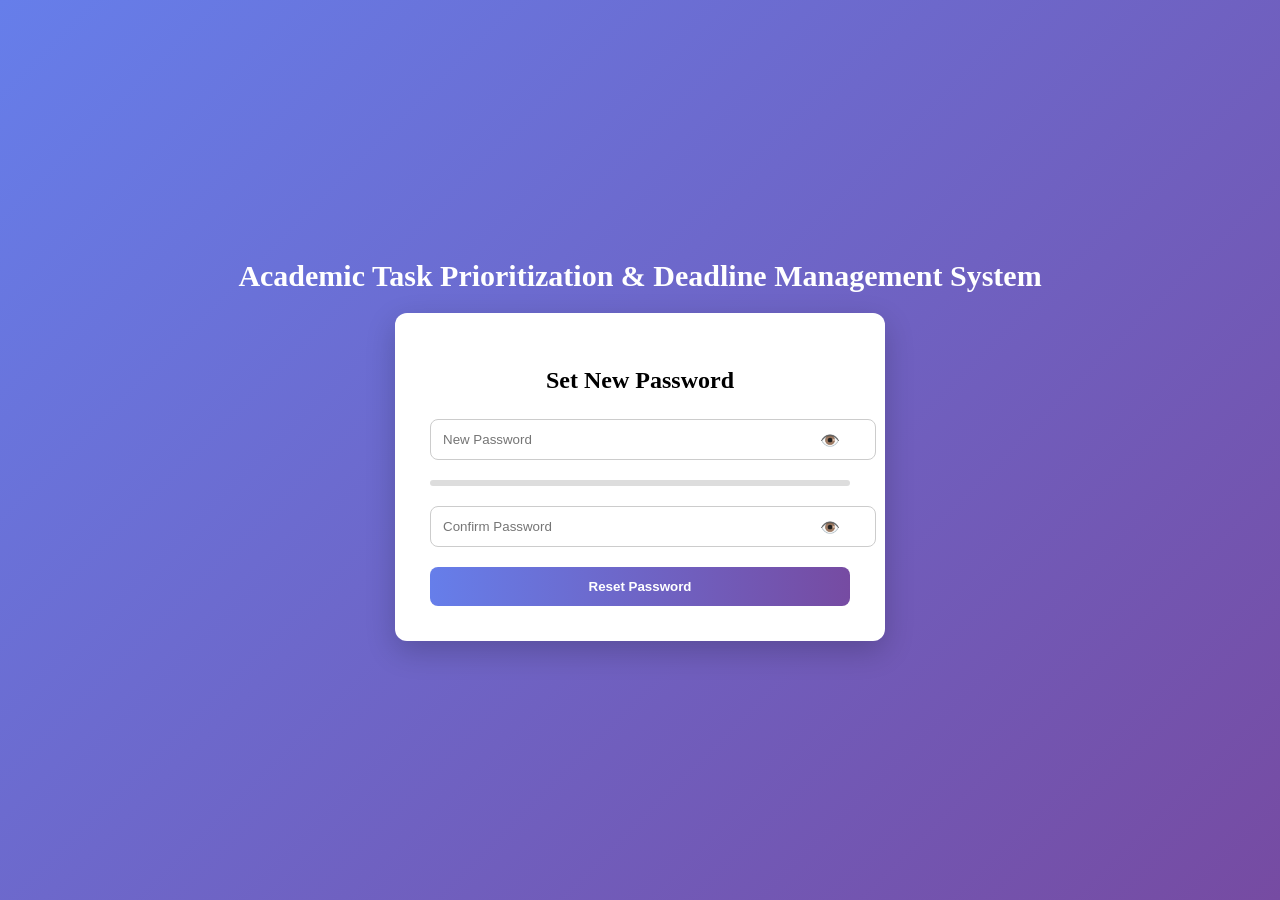
<file: templates/reset.html>
<!DOCTYPE html>
<html>
<head>
<title>Reset Password</title>

<link rel="stylesheet" href="https://cdnjs.cloudflare.com/ajax/libs/font-awesome/6.4.0/css/all.min.css">

<style>
body {
    margin:0;
    height:100vh;
    display:flex;
    flex-direction:column;
    justify-content:center;
    align-items:center;
    background: linear-gradient(135deg,#667eea,#764ba2);
    font-family:"Times New Roman";
}

/* TITLE */
.main-title {
    color:white;
    font-size:30px;
    font-weight:bold;
    margin-bottom:20px;
}

/* BOX */
.box {
    background:white;
    padding:35px;
    border-radius:12px;
    width:420px;
    box-shadow:0 10px 30px rgba(0,0,0,0.2);
}

/* HEADING */
h2 {
    text-align:center;
    margin-bottom:25px;
}

/* INPUT */
.input-box {
    position: relative;
    margin-bottom: 20px;
}

.input-box input {
    width: 100%;
    padding: 12px;
    border-radius: 8px;
    border: 1px solid #ccc;
}

.input-box span {
    position: absolute;
    right: 10px;
    top: 12px;
    cursor: pointer;
}

/* BUTTON */
button {
    width:100%;
    padding:12px;
    background: linear-gradient(90deg,#667eea,#764ba2);
    color:white;
    border:none;
    border-radius:8px;
    font-weight:bold;
    cursor:pointer;
}

/* STRENGTH BAR */
.strength {
    width: 100%;
    height: 6px;
    background: #ddd;
    border-radius: 5px;
    margin-bottom: 20px;
}

#strengthBar {
    height: 100%;
    width: 0%;
    border-radius: 5px;
}

/* POPUP */
.popup {
    display:none;
    position:fixed;
    top:50%;
    left:50%;
    transform:translate(-50%,-50%);
    background:white;
    padding:30px;
    border-radius:12px;
    box-shadow:0 10px 30px rgba(0,0,0,0.3);
    text-align:center;
}

.popup button {
    margin-top:15px;
    padding:10px 20px;
    background:#667eea;
    color:white;
    border:none;
    border-radius:6px;
    cursor:pointer;
}
</style>
</head>

<body>

<div class="main-title">
Academic Task Prioritization & Deadline Management System
</div>

<div class="box">
<div class="auth-box">
    <h2>Set New Password</h2>

    <form method="POST">

        <!-- NEW PASSWORD -->
        <div class="input-box">
            <input type="password" id="newPass" name="password" placeholder="New Password" required>
            <span onclick="togglePass('newPass')">👁️</span>
        </div>

        <!-- STRENGTH -->
        <div class="strength">
            <div id="strengthBar"></div>
        </div>

        <!-- CONFIRM -->
        <div class="input-box">
            <input type="password" id="confirmPass" name="confirm" placeholder="Confirm Password" required>
            <span onclick="togglePass('confirmPass')">👁️</span>
        </div>

        <button type="submit">Reset Password</button>
    </form>
</div>
</div>

<!-- ✅ SUCCESS POPUP -->
<div id="successPopup" class="popup">
    <h3 style="color:black;">✔ Password Changed Successfully</h3>
    <button onclick="goLogin()">Done</button>
</div>

<script>

/* TOGGLE */
function togglePass(id) {
    let input = document.getElementById(id);
    input.type = input.type === "password" ? "text" : "password";
}

/* RUN AFTER PAGE LOAD */
document.addEventListener("DOMContentLoaded", function () {

    /* STRENGTH */
    let newPass = document.getElementById("newPass");

    if (newPass) {
        newPass.addEventListener("input", function () {
            let val = this.value;
            let bar = document.getElementById("strengthBar");

            if (val.length < 4) {
                bar.style.width = "30%";
                bar.style.background = "red";
            } else if (val.length < 8) {
                bar.style.width = "60%";
                bar.style.background = "orange";
            } else {
                bar.style.width = "100%";
                bar.style.background = "green";
            }
        });
    }

    /* SUCCESS CHECK */
    let success = "{{ success }}";

    if (success === "True") {
        showSuccess();

        setTimeout(function () {
            window.location.href = "/";
        }, 2000);
    }

});

/* POPUP */
function showSuccess() {
    document.getElementById("successPopup").style.display = "block";
}

function goLogin() {
    window.location.href = "/";
}

</script>
</body>
</html>
</file>
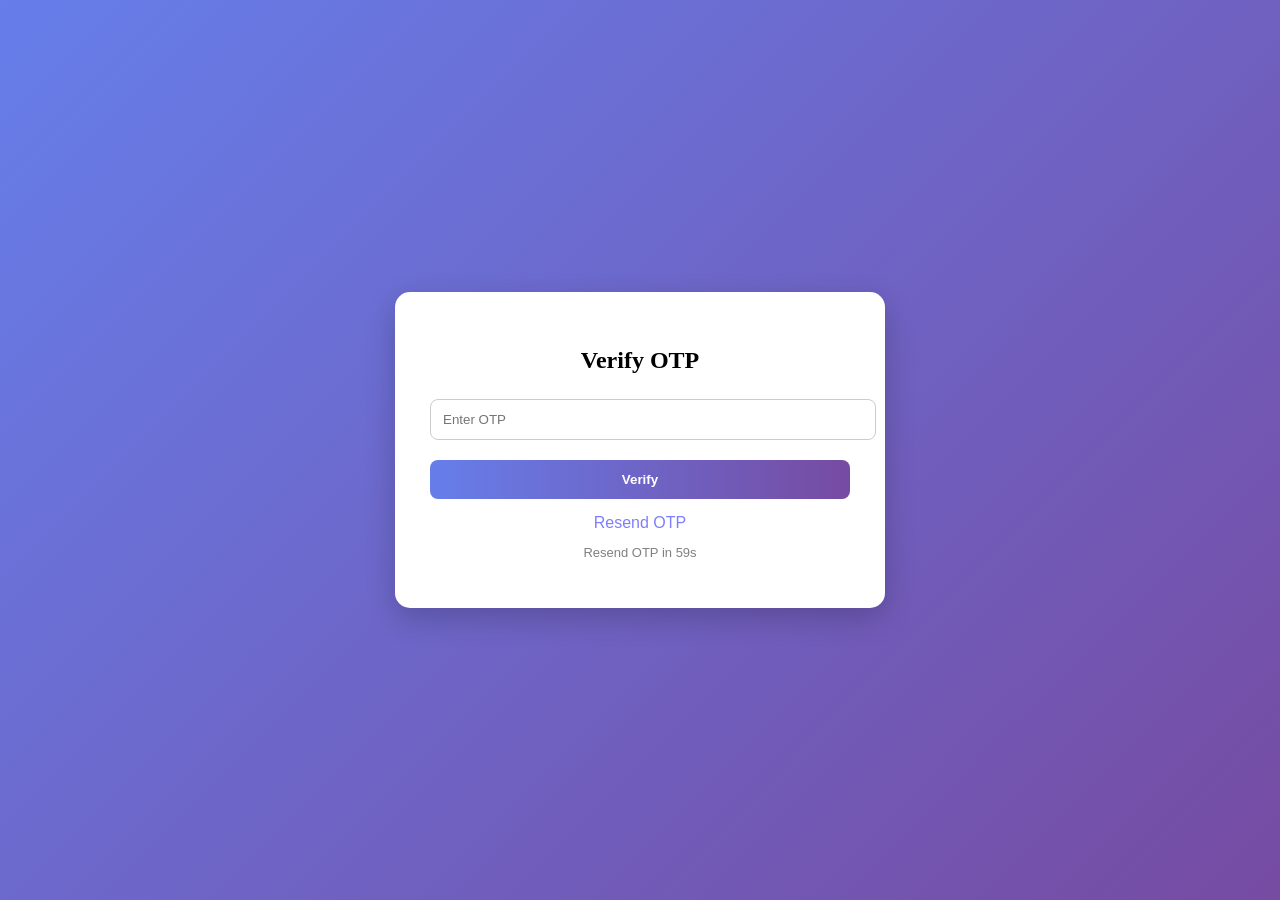
<file: templates/verify.html>
<!DOCTYPE html>
<html>
<head>
<title>Verify OTP</title>

<style>
body {
    margin:0;
    height:100vh;
    display:flex;
    justify-content:center;
    align-items:center;
    background: linear-gradient(135deg,#667eea,#764ba2);
    font-family: Arial;
}

.auth-box {
    width: 420px;
    padding: 35px;
    background: white;
    border-radius: 15px;
    text-align: center;
    box-shadow: 0 10px 30px rgba(0,0,0,0.2);
}

.auth-box h2 {
    margin-bottom: 25px;
    font-family:"Times New Roman";
}

.auth-box input {
    width: 100%;
    padding: 12px;
    margin-bottom: 20px;
    border-radius: 8px;
    border: 1px solid #ccc;
}

.auth-box button {
    width: 100%;
    padding: 12px;
    border: none;
    border-radius: 8px;
    background: linear-gradient(90deg, #667eea, #764ba2);
    color: white;
    font-weight: bold;
    margin-bottom: 15px;
    cursor: pointer;
}

#resendBtn {
    display: block;
    margin-bottom: 10px;
    color: blue;
    text-decoration: none;
    cursor: pointer;
}

.timer {
    font-size: 13px;
    color: gray;
}

/* POPUP */
.popup {
    display: none;
    position: fixed;
    top: 50%;
    left: 50%;
    transform: translate(-50%, -50%);
    width: 350px;
    padding: 30px;
    border-radius: 15px;
    background: white;
    text-align: center;
    box-shadow: 0 15px 40px rgba(0,0,0,0.3);
}

.popup button {
    padding: 10px 30px;
    border: none;
    border-radius: 8px;
    background: linear-gradient(90deg, #667eea, #764ba2);
    color: white;
    font-weight: bold;
    cursor: pointer;
}
</style>
</head>

<body>

<div class="auth-box">
    <h2>Verify OTP</h2>

    <form method="POST">
        <input type="text" name="otp" placeholder="Enter OTP" required>

        <button type="submit">Verify</button>

        <!-- RESEND -->
        <a id="resendBtn">Resend OTP</a>
        <p class="timer">Resend OTP in <span id="timer">60</span>s</p>
    </form>
</div>

<!-- SINGLE POPUP -->
<div id="otpPopup" class="popup">
    <p id="popupMsg"></p>
    <button onclick="closePopup()">OK</button>
</div>

<script>

/* ===== RUN AFTER PAGE LOAD ===== */
document.addEventListener("DOMContentLoaded", function () {

    /* ===== TIMER + DISABLE ===== */
    let time = 60;
    let btn = document.getElementById("resendBtn");

    if (btn) {
        btn.style.pointerEvents = "none";
        btn.style.opacity = "0.5";
    }

    let interval = setInterval(function () {
        time--;
        document.getElementById("timer").innerText = time;

        if (time <= 0) {
            clearInterval(interval);
            btn.style.pointerEvents = "auto";
            btn.style.opacity = "1";
        }
    }, 1000);

    /* ===== BACKEND TRIGGER (SAFE) ===== */
    let error = "{{ error }}";

    if (error === "invalid") {
        showPopup("Invalid OTP ❌");
    } 
    else if (error === "expired") {
        showPopup("OTP Expired ⏰");
    }

});

/* ===== POPUP ===== */
function showPopup(msg) {
    document.getElementById("popupMsg").innerText = msg;
    document.getElementById("otpPopup").style.display = "block";
}

function closePopup() {
    document.getElementById("otpPopup").style.display = "none";
}

</script>

</body>
</html>
</file>
